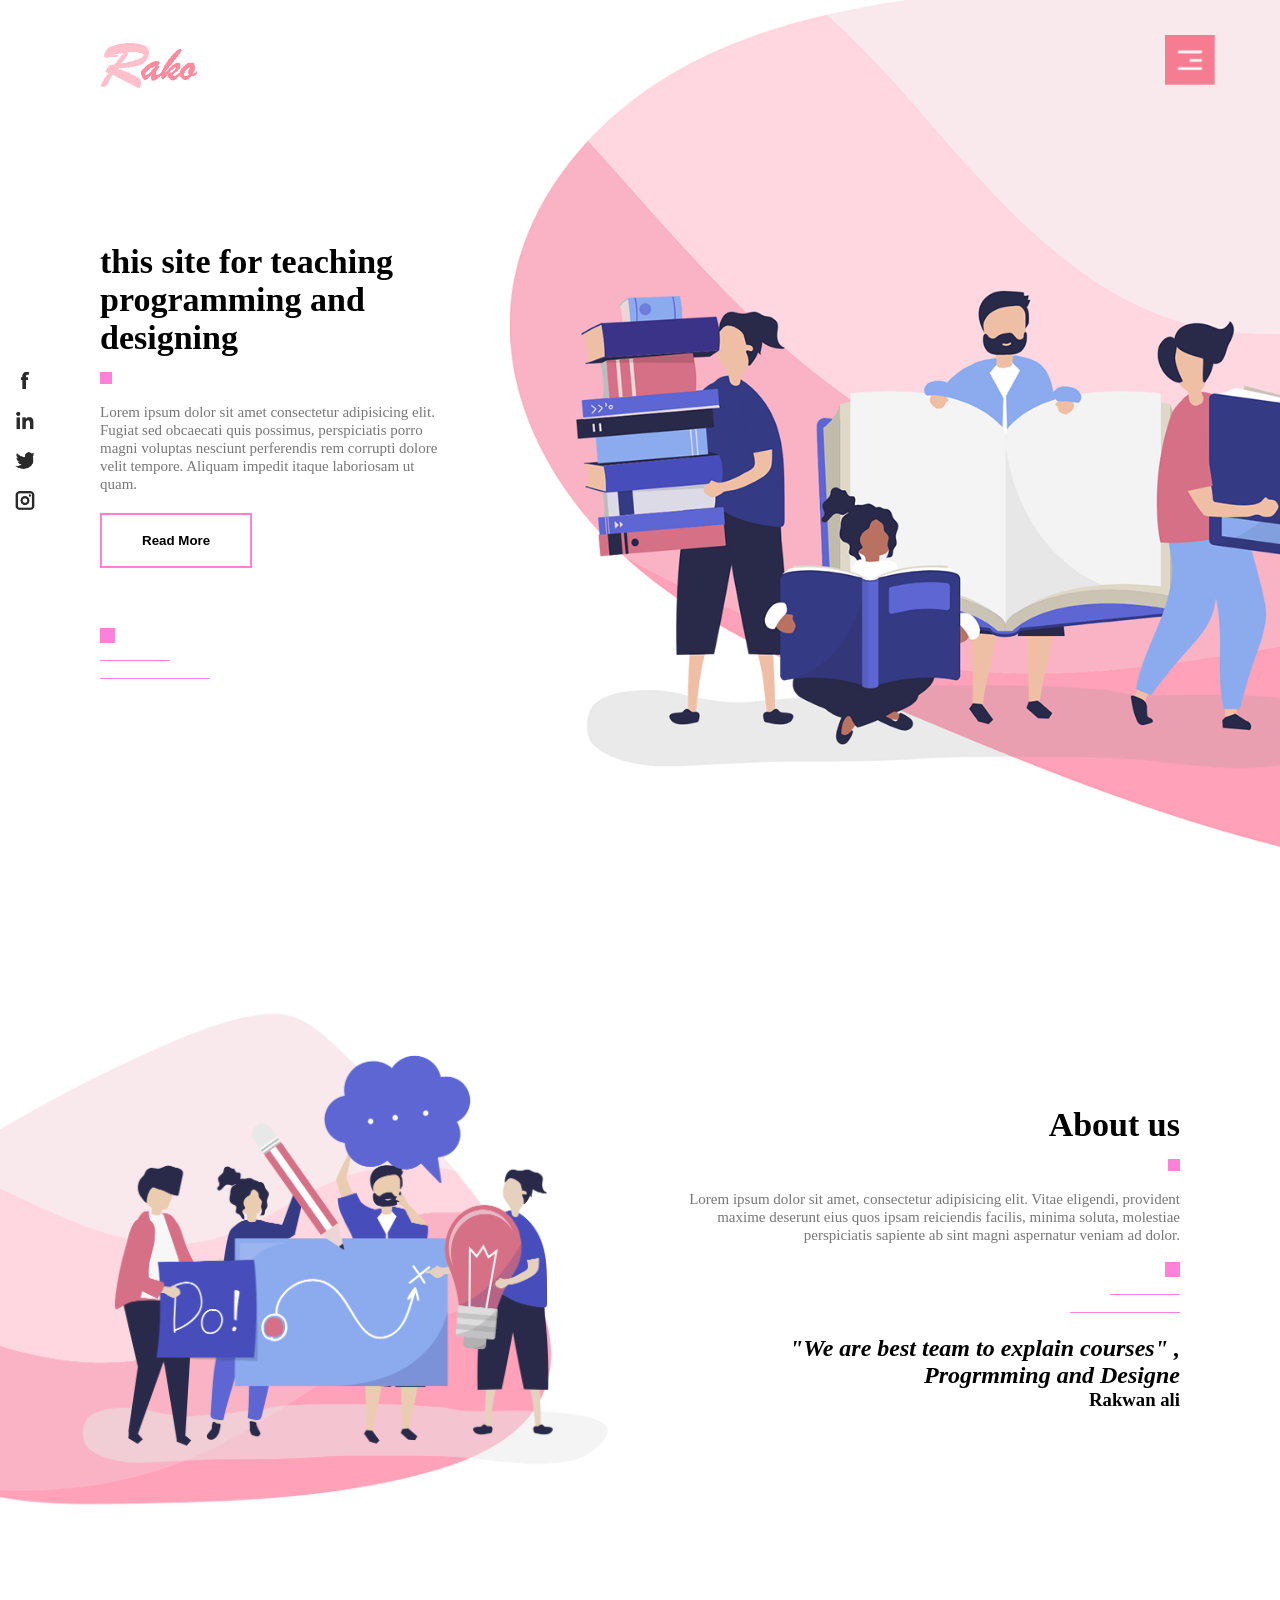
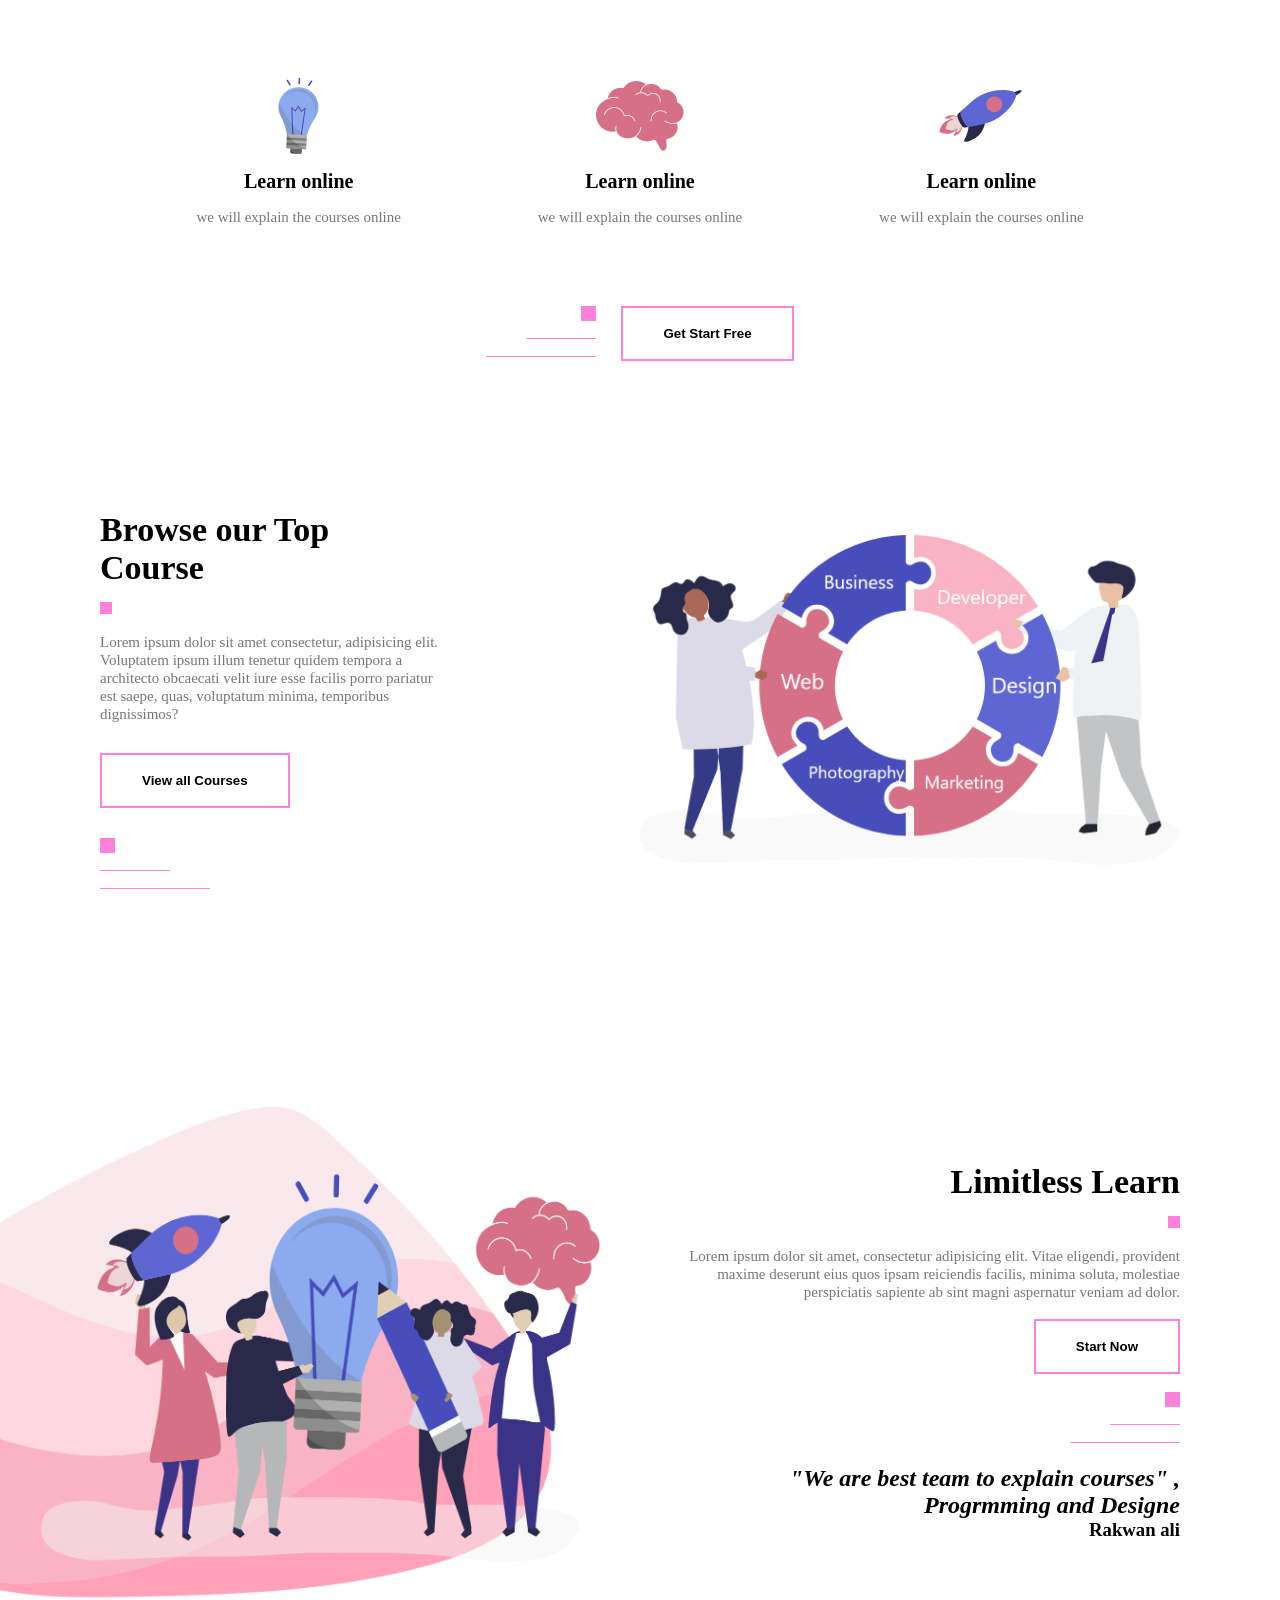
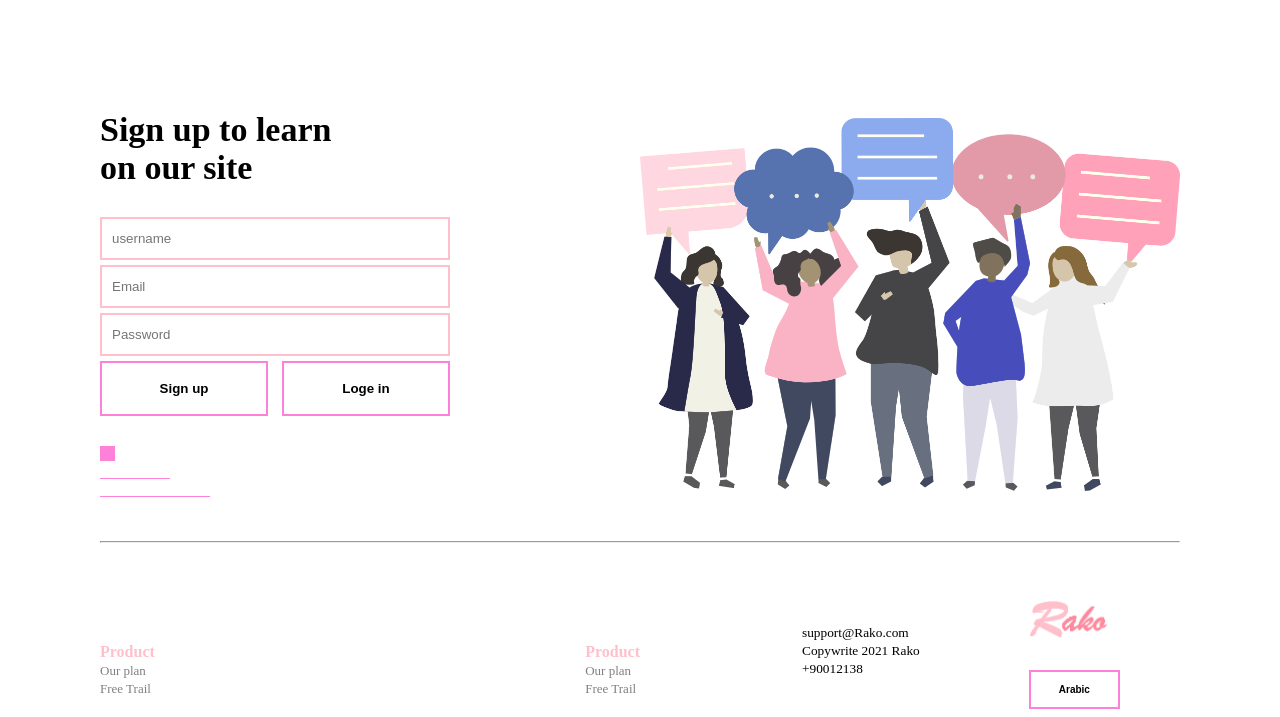
<file: front-end/index.html>
<!DOCTYPE html>
<html lang="en">
<head>
    <meta charset="UTF-8">
    <meta http-equiv="X-UA-Compatible" content="IE=edge">
    <meta name="viewport" content="width=device-width, initial-scale=1">
    <title>Rako website</title>
    <link rel="stylesheet" href="style.css">
</head>
<body>
    <section id="header">
        <div class="container">
            <img src="images/logo.png" alt="logo" class="logo">
            <div class="header-text">
                <h1>this site for teaching programming and designing</h1>
                <span class="square"></span>
                <p>Lorem ipsum dolor sit amet consectetur adipisicing elit.
                Fugiat sed obcaecati quis possimus,
                perspiciatis porro magni voluptas nesciunt
                perferendis rem corrupti dolore velit tempore.
                Aliquam impedit itaque laboriosam ut quam.</p>
                <button class="btn">Read More</button>
                <div class="line">
                    <span class="line-1"></span><br>
                    <span class="line-2"></span><br>
                    <span class="line-3"></span>
                </div>
            </div>
        </div>
    </section>

    <nav id="sidenav">
        <ul>
            <li><a href="#">Home</a></li>
            <li><a href="#">About us</a></li>
            <li><a href="#">Features</a></li>
            <li><a href="#">Courses</a></li>
            <li><a href="#">Offer</a></li>
            <li><a href="#">contact us</a></li>
        </ul>
    </nav>
    <img src="images/menu.png" id="menuBtn">


    <!-- about us section -->
    <section id="about-us">
        <div class="about-left">
            <img src="images/about.png" >
        </div>
        <div class="about-right">
            <div class="about-text">
                <h1>About us</h1>
                <span class="square"></span>
                <p>Lorem ipsum dolor sit amet, consectetur
                adipisicing elit. Vitae eligendi, provident
                maxime deserunt eius quos ipsam reiciendis 
                facilis, minima soluta, molestiae perspiciatis
                sapiente ab sint magni aspernatur veniam ad dolor.
                </p><br>
                <div class="line">
                    <span class="line-1"></span><br>
                    <span class="line-2"></span><br>
                    <span class="line-3"></span>
                </div>
                <br>
                <h2>"We are best team to explain courses"
                , Progrmming and Designe 
                </h2>
                <h3>Rakwan ali</h3>
            </div>
        </div>
    </section>

    <!-- Features -->
    <section id="features">
        <div class="feature-row">
            <div class="fecture-col">
                <img src="images/pic-1.png">
                <h4>Learn online</h4>
                <p>we will explain the courses online</p>
            </div>
            <div class="fecture-col">
                <img src="images/pic-2.png">
                <h4>Learn online</h4>
                <p>we will explain the courses online</p>
            </div>
            <div class="fecture-col">
                <img src="images/pic-3.png">
                <h4>Learn online</h4>
                <p>we will explain the courses online</p>
            </div>
        </div>
        <div class="feature-btn">
            <div class="line">
                <span class="line-1"></span><br>
                <span class="line-2"></span><br>
                <span class="line-3"></span>
            </div>
            <button class="btn">Get Start Free</button>
        </div>
    </section>


    <!-- Courses -->
    <section id="courses">
        <div class="container co">
            <div class="course-left">
                <div class="course-text">
                    <h1>Browse our Top <br>Course</h1>
                    <span class="square"></span>
                    <p>Lorem ipsum dolor sit amet consectetur,
                    adipisicing elit. Voluptatem ipsum illum
                    tenetur quidem tempora a architecto obcaecati
                    velit iure esse facilis porro pariatur est saepe,
                    quas, voluptatum minima, temporibus dignissimos?
                    </p>
                    <button class="btn">View all Courses</button>
                    <div class="line">
                        <span class="line-1"></span><br>
                        <span class="line-2"></span><br>
                        <span class="line-3"></span>
                    </div>
                </div>
            </div>
            <div class="course-right">
                <img src="images/course.png" >
            </div>
        </div>
    </section>


    <!-- Offers -->

    <section id="offers">
        <div class="about-left">
            <img src="images/offer.png" >
        </div>
        <div class="about-right">
            <div class="about-text">
                <h1>Limitless Learn</h1>
                <span class="square"></span>
                <p>Lorem ipsum dolor sit amet, consectetur
                adipisicing elit. Vitae eligendi, provident
                maxime deserunt eius quos ipsam reiciendis 
                facilis, minima soluta, molestiae perspiciatis
                sapiente ab sint magni aspernatur veniam ad dolor.
                </p><br>
                <button class="btn">Start Now</button><br><br>
                <div class="line">
                    <span class="line-1"></span><br>
                    <span class="line-2"></span><br>
                    <span class="line-3"></span>
                </div>
                <br>
                <h2>"We are best team to explain courses"
                , Progrmming and Designe 
                </h2>
                <h3>Rakwan ali</h3>
            </div>
        </div>
    </section>



    <!-- contact us -->
    <section id="contact">
        <div class="container contactus">
            <div class="contact-left">
                <h1>Sign up to learn <br> on our site</h1>
                <form>
                    <input type="text" placeholder="username">
                    <input type="email" placeholder="Email">
                    <input type="password" placeholder="Password">
                    <div class="btn-sign">
                        <button class="btn">Sign up</button>
                        <button class="btn">Loge in</button>
                    </div>
                </form>
                <div class="line">
                    <span class="line-1"></span><br>
                    <span class="line-2"></span><br>
                    <span class="line-3"></span>
                </div>
            </div>
            <div class="contact-right">
                <img src="images/contact.png" >
            </div>
        </div>
    </section>





    <!--  footer  -->
    <section id="footer">
        <div class="container footer-row">
            <hr>
            <div class="footer-left">
                <div class="footer-links">
                    <div class="links-title">
                        <h4>Product</h4>
                        <small>Our plan</small><br>
                        <small>Free Trail</small>
                    </div>
                    <div class="links-title">
                        <h4>Product</h4>
                        <small>Our plan</small><br>
                        <small>Free Trail</small>
                    </div>
                </div>
                
            </div>
            <div class="footer-right">
                <div class="footer-info">
                    <div class="copy-write">
                        <small>support@Rako.com</small><br>
                        <small>Copywrite 2021 Rako</small><br>
                        <small>+90012138</small>
                    </div>
                    <div class="footer-logo">
                        <img src="images/logo.png" >
                        <button class="btn">Arabic</button>
                    </div>
                </div>
            </div>
        </div>
    </section>



    <div class="social-icons">
        <img src="images/facebook.png" title="Facebook" >
        <img src="images/linkedin.png" title="linkedin">
        <img src="images/twitter.png" title="twitter">
        <img src="images/instagram.png" title="instegram">
    </div>



    <script>
        var mb = document.getElementById('menuBtn');
        var sv = document.getElementById('sidenav');
        sv.style.right = "-250px";
        mb.onclick =function(){
            if(sv.style.right == "-250px"){
                sv.style.right = "0";
            }else{
                sv.style.right = "-250px";
            }
        }
    </script>
</body>
</html>
</file>
<file: front-end/style.css>
*{
    margin: 0;
    padding: 0;
}
#header{
    height: 100vh;
    background-image: url(images/background.png);
    background-position: center;
    background-size: cover;
}
.container{
    margin-right: 100px;
    margin-left: 100px;
}
.logo{
    margin-top: 30px;
    width: 100px;
}
.header-text{
    max-width: 350px;
    margin-top: 140px;
}
h1{
    font-size: 34px;
}
.square{
    height: 12px;
    width: 12px;
    display: inline-block;
    background: rgb(254, 129, 217);
    margin: 15px 0;
}
.btn{
    padding: 18px 40px;
    background: transparent;
    outline: none;
    border:2px solid rgb(254, 129, 217);
    font-weight: bold;
    cursor: pointer;
}
p{
    font-size: 15px;
    line-height: 18px;
    color:#777;
}
.header-text button{
    margin-top: 20px;
    margin-bottom: 60px;
}
.line-1{
    width: 15px;
    height: 15px;
    background: rgb(254, 129, 217);
    display: inline-block;
}
.line-2{
    width: 70px;
    height: 1px;
    background: rgb(254, 129, 217);
    display: inline-block;
}
.line-3{
    width: 110px;
    height: 1px;
    background: rgb(254, 129, 217);
    display: inline-block;
}





#sidenav{
    width: 250px;
    height: 100vh;
    position: fixed;
    right: -250px;
    top: 0;
    background:rgba(243, 146, 214, 0.87);
    z-index: 2;
}
nav ul li{
    list-style: none;
    margin: 50px 20px;
}
nav ul li a{
    text-decoration: none;
    color: white;
}
#menuBtn{
    width: 50px;
    position: fixed;
    right:65px;
    top:35px;
    z-index: 2;
    cursor: pointer;
}




#about-us , #offers{
    padding: 100px 0;
    display: flex;
    align-items: center;
    flex-wrap: wrap;
}
.about-left{
    flex-basis: 50%;
}
.about-left img{
    width: 100%;
}
.about-right{
    flex-basis: 50%;
    text-align: right;
    
}
.about-text{
    max-width: 500px;
    margin-right: 100px;
    display: inline-block;
}
.about-text h2{
    font-style: italic;
}





#features{
    padding-top: 50px;
    padding-bottom: 50px;
}
.feature-row{
    width: 80%;
    margin: auto;
    display: flex;
    align-items: center;
    justify-content: space-around;
    flex-wrap: wrap;
}
.fecture-col{
    flex-basis: 25%;
    text-align: center;
}
.fecture-col img{
    width: 100px;
}
.fecture-col h4{
    margin-bottom: 15px;
    font-size: 20px;
}
.feature-btn{
    margin: 80px auto 0;
    display: flex;
    align-items: flex-end;
    justify-content: center;
}
.feature-btn .line{
    text-align: right;
    display: inline-block;
    margin-right: 25px;
}


#courses{
    padding: 100px 0;
}
.co{
    display: flex;
    align-items: center;
    flex-wrap: wrap;
}
.course-right{
    flex-basis: 50%;
}
.course-right img{
    width: 100%;
}
.course-left{
    flex-basis: 50%;
}
.course-text{
    max-width: 350px;
}
.course-text button{
    margin: 30px 0;
}





.contactus{
    display: flex;
    align-items: center;
    flex-wrap: wrap;
}
.contact-left , .contact-right {
    flex-basis: 50%;
}
.contact-right img{
    width: 100%;
}

form{
    max-width: 350px;
    margin: 30px 0;
}
form input{
    width: 100%;
    padding: 12px 10px;
    margin-bottom:5px;
    outline:none;
    box-shadow:none;
    box-sizing: border-box;
    border:2px solid pink;
}
.btn-sign{
    width: 100%;
    display: flex;
    justify-content: space-between;
}
.btn-sign button{
    flex-basis: 48%;
    padding: 18px 0;
}






hr{
    width: 100%;
    margin: 40px 0px;
}
.footer-row{
    display: flex;
    align-items: center;
    justify-content: space-between;
    flex-wrap: wrap;
}
.footer-left{
    flex-basis: 50%;
    margin-top: 60px;
}
.footer-right{
    flex-basis: 35%;
}
.footer-links{
    display: flex;
    justify-content: space-between;
    flex-wrap: wrap;
}
.links-title{
    color:pink;
    margin-bottom:20px;
}
.links-title small{
    font-size: 13px;
    color:gray;
}

.footer-info{
    display: flex;
    align-items: center;
    justify-content: space-between;
    flex-wrap: wrap;
}

.footer-logo img{
    width: 80px;
}
.footer-logo button{
    padding: 12px 28px;
    margin-top: 20px;
    font-size: 10px;
}

.copy-write , .footer-logo{
    flex-basis: 40%;
}



.social-icons{
    width: 50px;
    position: fixed;
    top:50%;
    left:0;
    transform: translateY(-50%);
    z-index: 1;
}
.social-icons img{
    display: block;
    width: 20px;
    margin: 0 auto 20px;
    cursor: pointer;
}




@media only screen and (max-width: 770px){
    #header{
        background-image: none;
    }
    .container{
        margin-right: 50px;
        margin-left: 50px;
    }
    .logo{
        margin-top: 25px;
        width: 70px;
    }
    .header-text{
        margin-top: 100px;
    }
    h1{
        font-size: 20px;
    }


    #menuBtn{
        width: 40px;
        right: 50px;
    }
    .btn{
        padding: 10px 16px;
    }


    .social-icons img{
        width: 14px;
        margin: 15px auto ;
    }


    .about-left , .about-right{
        flex-basis: 100%;
    }


    .fecture-col{
        flex-basis: 100%;
    }


    .course-left {
        flex-basis: 100%;
    }
    .course-right{
        flex-basis: 100%;
        margin-top:60px;
    }


    .contact-left , .contact-right {
        flex-basis: 100%;
    }

    
    .footer-left{
        flex-basis: 100%;
    }
    .footer-right{
        flex-basis: 100%;
    }
}
</file>
